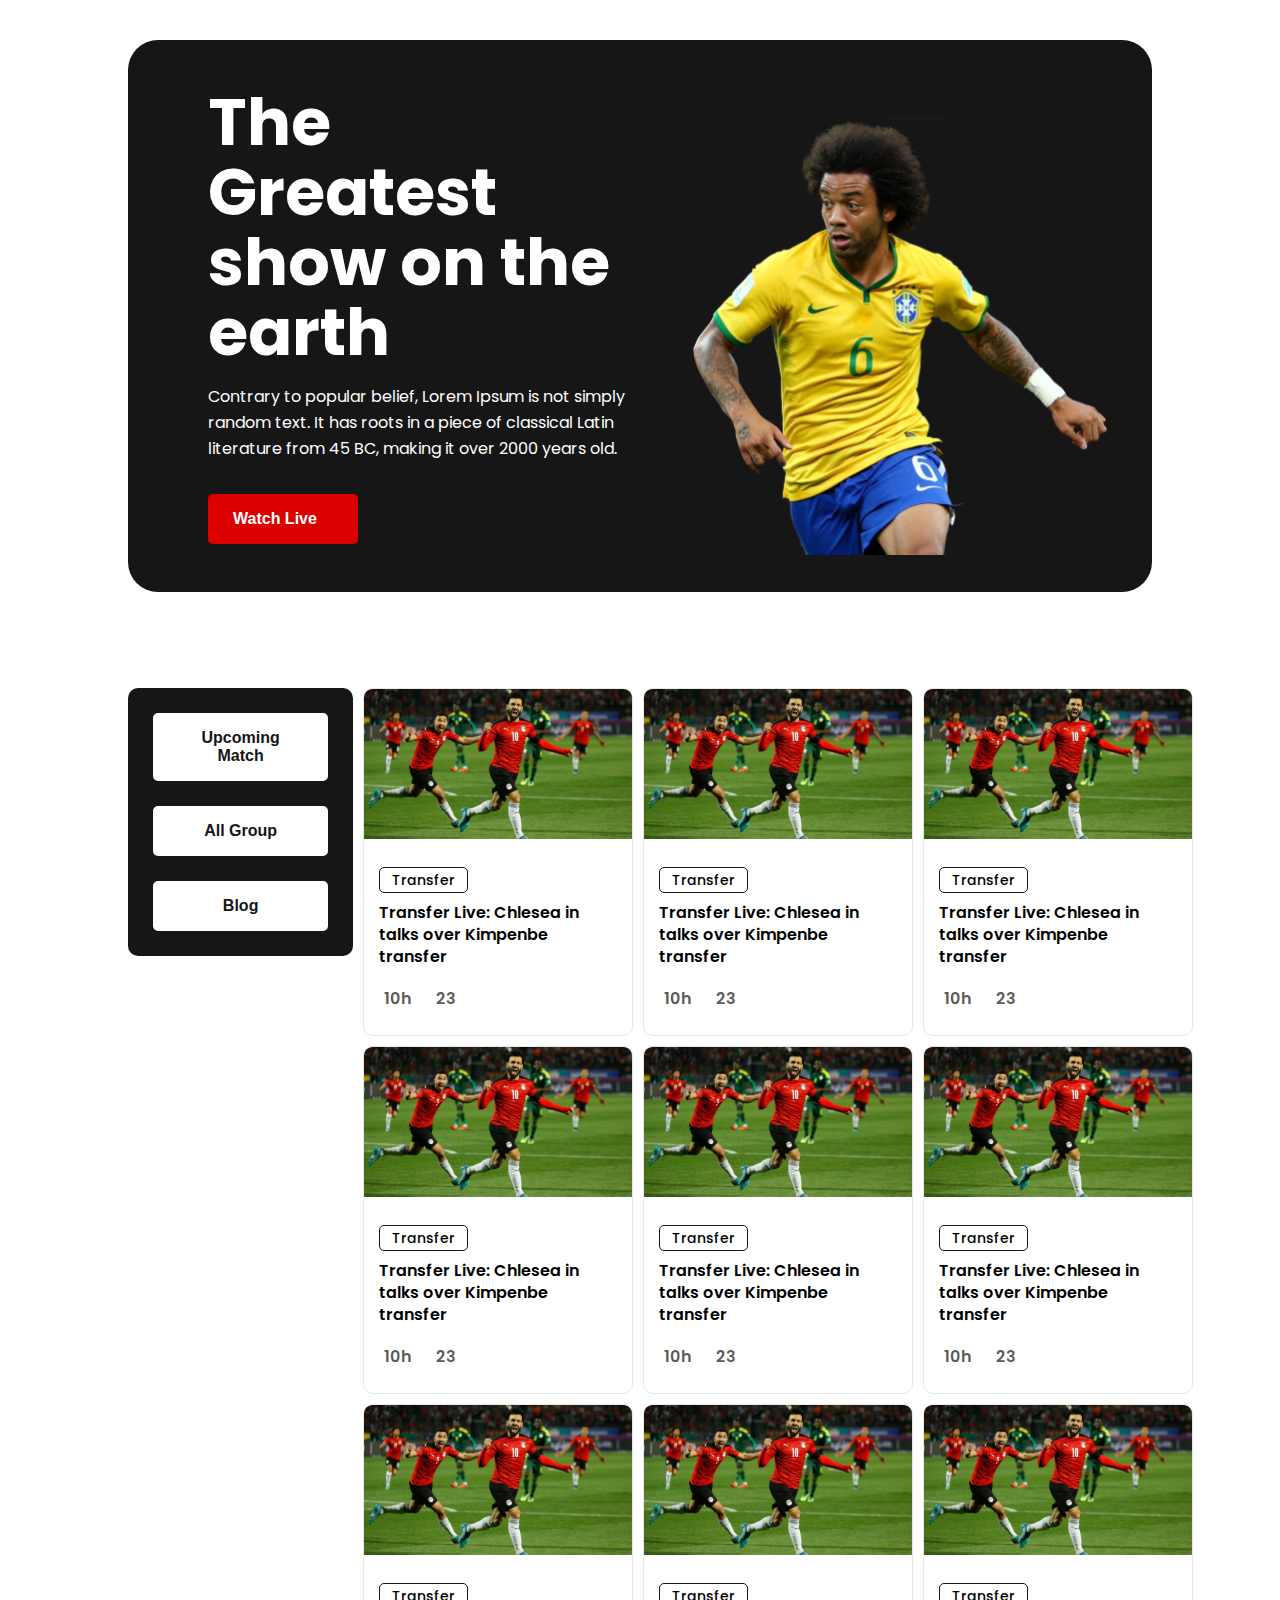
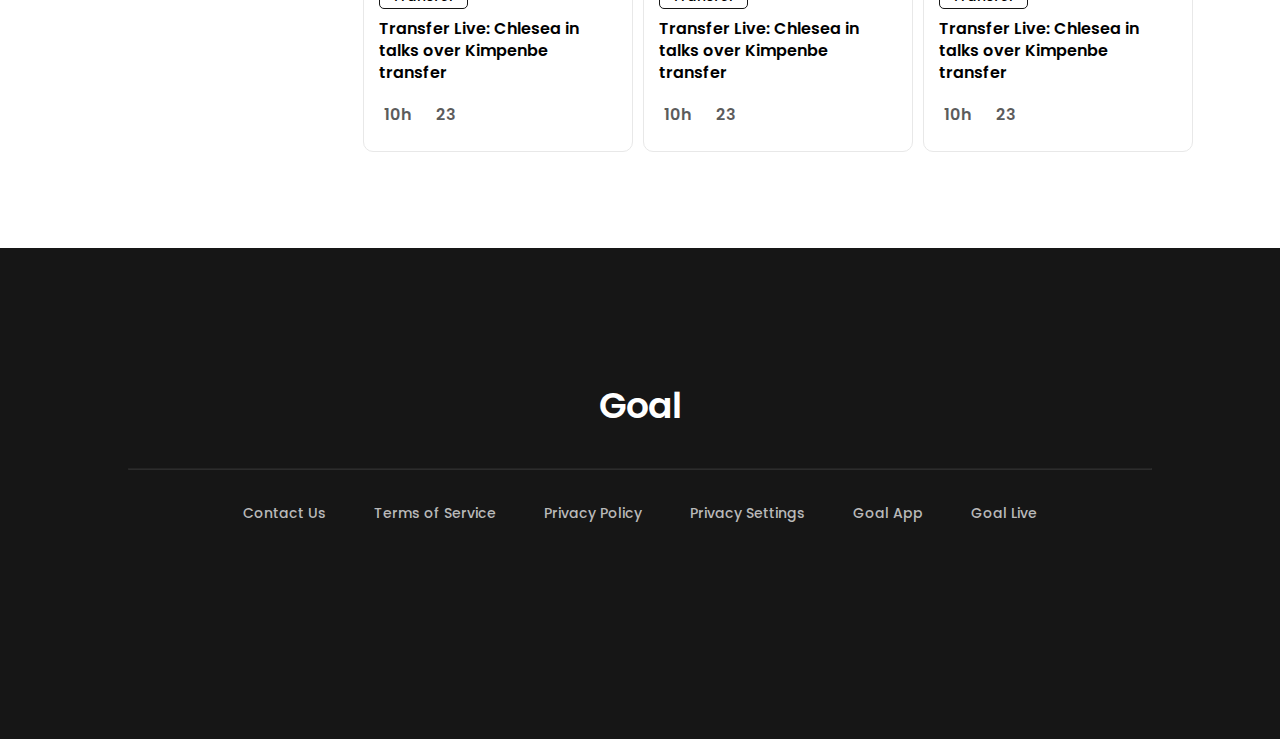
<file: index.html>
<!DOCTYPE html>
<html lang="en">

<head>
    <meta charset="UTF-8">
    <meta http-equiv="X-UA-Compatible" content="IE=edge">
    <meta name="viewport" content="width=device-width, initial-scale=1.0">
    <title>World Cup</title>
    <!-- CSS Link -->
    <link rel="stylesheet" href="style.css">

    <!-- Responsive CSS -->
    <link rel="stylesheet" href="./responsive.css">
    <!-- Google Font Link -->
    <link rel="preconnect" href="https://fonts.googleapis.com">
    <link rel="preconnect" href="https://fonts.gstatic.com" crossorigin>
    <link href="https://fonts.googleapis.com/css2?family=Poppins:wght@300;400;500;600;700;800;900&display=swap"
        rel="stylesheet">

    <!-- Font Awesome Link -->
    <link rel="stylesheet" href="https://cdnjs.cloudflare.com/ajax/libs/font-awesome/6.1.1/css/all.min.css"
        integrity="sha512-KfkfwYDsLkIlwQp6LFnl8zNdLGxu9YAA1QvwINks4PhcElQSvqcyVLLD9aMhXd13uQjoXtEKNosOWaZqXgel0g=="
        crossorigin="anonymous" referrerpolicy="no-referrer" />
</head>

<body>
    <div class="container">
        <!-- Banner Section -->
        <header class="banner-section">
            <div class="banner-content">
                <h1>The Greatest show on the earth</h1>
                <p class="banner-large">
                    Contrary to popular belief, Lorem Ipsum is not simply random text. It has roots in a piece of
                    classical Latin literature
                    from 45 BC, making it over 2000 years old.
                </p>
                <p class="banner-medium">Contrary to popular belief, Lorem Ipsum is
                    not simply random text.</p>
                <button class="banner-button">
                    Watch Live
                    <span>
                        <i class="fa-solid fa-angle-right"></i>
                    </span>
                </button>
            </div>
            <div class="banner-img">
                <img src="./assets/kisspng-marcelo-vieira-brazil-national-football-team-footb-brazil-5ac0e6b8ef0ed6 1.svg"
                    alt="something wrong">
            </div>
        </header>

        <!-- Content section -->
        <main class="content-section">
            <div class="sidebar">
                <a href="./upcoming-match.html">
                    <button class="upcoming-match">Upcoming Match</button>
                </a>
                <button class="all-group">All Group</button>
                <a href="./index.html">
                    <button class="blog">Blog</button>
                </a>
            </div>
            <div class="main-content">
                <div class="card">
                    <div class="card-header">
                        <img src="./assets/Rectangle 3.svg" alt="something wrong">
                    </div>
                    <div class="card-body">
                        <span class="transfer">Transfer</span>
                        <p>
                            Transfer Live: Chlesea in talks
                            over Kimpenbe transfer
                        </p>
                        <div class="card-icons">
                            <p>
                                <i class="fa-regular fa-clock"></i>
                                <span>10h</span>
                            </p>
                            <p>
                                <i class="fa-regular fa-message"></i>
                                <span>23</span>
                            </p>
                        </div>
                    </div>
                </div>
                <div class="card">
                    <div class="card-header">
                        <img src="./assets/Rectangle 3.svg" alt="something wrong">
                    </div>
                    <div class="card-body">
                        <span class="transfer">Transfer</span>
                        <p>
                            Transfer Live: Chlesea in talks
                            over Kimpenbe transfer
                        </p>
                        <div class="card-icons">
                            <p>
                                <i class="fa-regular fa-clock"></i>
                                <span>10h</span>
                            </p>
                            <p>
                                <i class="fa-regular fa-message"></i>
                                <span>23</span>
                            </p>
                        </div>
                    </div>
                </div>
                <div class="card">
                    <div class="card-header">
                        <img src="./assets/Rectangle 3.svg" alt="something wrong">
                    </div>
                    <div class="card-body">
                        <span class="transfer">Transfer</span>
                        <p>
                            Transfer Live: Chlesea in talks
                            over Kimpenbe transfer
                        </p>
                        <div class="card-icons">
                            <p>
                                <i class="fa-regular fa-clock"></i>
                                <span>10h</span>
                            </p>
                            <p>
                                <i class="fa-regular fa-message"></i>
                                <span>23</span>
                            </p>
                        </div>
                    </div>
                </div>
                <div class="card">
                    <div class="card-header">
                        <img src="./assets/Rectangle 3.svg" alt="something wrong">
                    </div>
                    <div class="card-body">
                        <span class="transfer">Transfer</span>
                        <p>
                            Transfer Live: Chlesea in talks
                            over Kimpenbe transfer
                        </p>
                        <div class="card-icons">
                            <p>
                                <i class="fa-regular fa-clock"></i>
                                <span>10h</span>
                            </p>
                            <p>
                                <i class="fa-regular fa-message"></i>
                                <span>23</span>
                            </p>
                        </div>
                    </div>
                </div>
                <div class="card">
                    <div class="card-header">
                        <img src="./assets/Rectangle 3.svg" alt="something wrong">
                    </div>
                    <div class="card-body">
                        <span class="transfer">Transfer</span>
                        <p>
                            Transfer Live: Chlesea in talks
                            over Kimpenbe transfer
                        </p>
                        <div class="card-icons">
                            <p>
                                <i class="fa-regular fa-clock"></i>
                                <span>10h</span>
                            </p>
                            <p>
                                <i class="fa-regular fa-message"></i>
                                <span>23</span>
                            </p>
                        </div>
                    </div>
                </div>
                <div class="card">
                    <div class="card-header">
                        <img src="./assets/Rectangle 3.svg" alt="something wrong">
                    </div>
                    <div class="card-body">
                        <span class="transfer">Transfer</span>
                        <p>
                            Transfer Live: Chlesea in talks
                            over Kimpenbe transfer
                        </p>
                        <div class="card-icons">
                            <p>
                                <i class="fa-regular fa-clock"></i>
                                <span>10h</span>
                            </p>
                            <p>
                                <i class="fa-regular fa-message"></i>
                                <span>23</span>
                            </p>
                        </div>
                    </div>
                </div>
                <div class="card">
                    <div class="card-header">
                        <img src="./assets/Rectangle 3.svg" alt="something wrong">
                    </div>
                    <div class="card-body">
                        <span class="transfer">Transfer</span>
                        <p>
                            Transfer Live: Chlesea in talks
                            over Kimpenbe transfer
                        </p>
                        <div class="card-icons">
                            <p>
                                <i class="fa-regular fa-clock"></i>
                                <span>10h</span>
                            </p>
                            <p>
                                <i class="fa-regular fa-message"></i>
                                <span>23</span>
                            </p>
                        </div>
                    </div>
                </div>
                <div class="card">
                    <div class="card-header">
                        <img src="./assets/Rectangle 3.svg" alt="something wrong">
                    </div>
                    <div class="card-body">
                        <span class="transfer">Transfer</span>
                        <p>
                            Transfer Live: Chlesea in talks
                            over Kimpenbe transfer
                        </p>
                        <div class="card-icons">
                            <p>
                                <i class="fa-regular fa-clock"></i>
                                <span>10h</span>
                            </p>
                            <p>
                                <i class="fa-regular fa-message"></i>
                                <span>23</span>
                            </p>
                        </div>
                    </div>
                </div>
                <div class="card last-card">
                    <div class="card-header">
                        <img src="./assets/Rectangle 3.svg" alt="something wrong">
                    </div>
                    <div class="card-body">
                        <span class="transfer">Transfer</span>
                        <p>
                            Transfer Live: Chlesea in talks
                            over Kimpenbe transfer
                        </p>
                        <div class="card-icons">
                            <p>
                                <i class="fa-regular fa-clock"></i>
                                <span>10h</span>
                            </p>
                            <p>
                                <i class="fa-regular fa-message"></i>
                                <span>23</span>
                            </p>
                        </div>
                    </div>
                </div>
            </div>

            <div class="expend-cards">
                <button class="view-all">View All</button>
            </div>
        </main>
    </div>
    <!-- Footer Section -->
    <footer class="footer-section">
        <h2>Goal</h2>
        <hr class="horizontal">
        <div class="footer-links">
            <ul>
                <li>
                    <a href="#">Contact Us</a>
                </li>
                <li>
                    <a href="#">Terms of Service</a>
                </li>
                <li>
                    <a href="#">Privacy Policy</a>
                </li>
                <li>
                    <a href="#">Privacy Settings</a>
                </li>
                <li>
                    <a href="#">Goal App</a>
                </li>
                <li>
                    <a href="#">Goal Live</a>
                </li>
            </ul>
        </div>
        <div class="social-icons">
            <span class="facebook-icon">
                <a href="https://www.facebook.com" target="_blank">
                    <i class="fab fa-facebook"></i>
                </a>
            </span>
            <span class="twitter-icon">
                <a href="https://www.twitter.com" target="_blank">
                    <i class="fab fa-twitter"></i>
                </a>
            </span>
            <span class="instagram-icon">
                <a href="https://www.instagram.com" target="_blank">
                    <i class="fab fa-instagram"></i>
                </a>
            </span>
        </div>
    </footer>
</body>

</html>
</file>
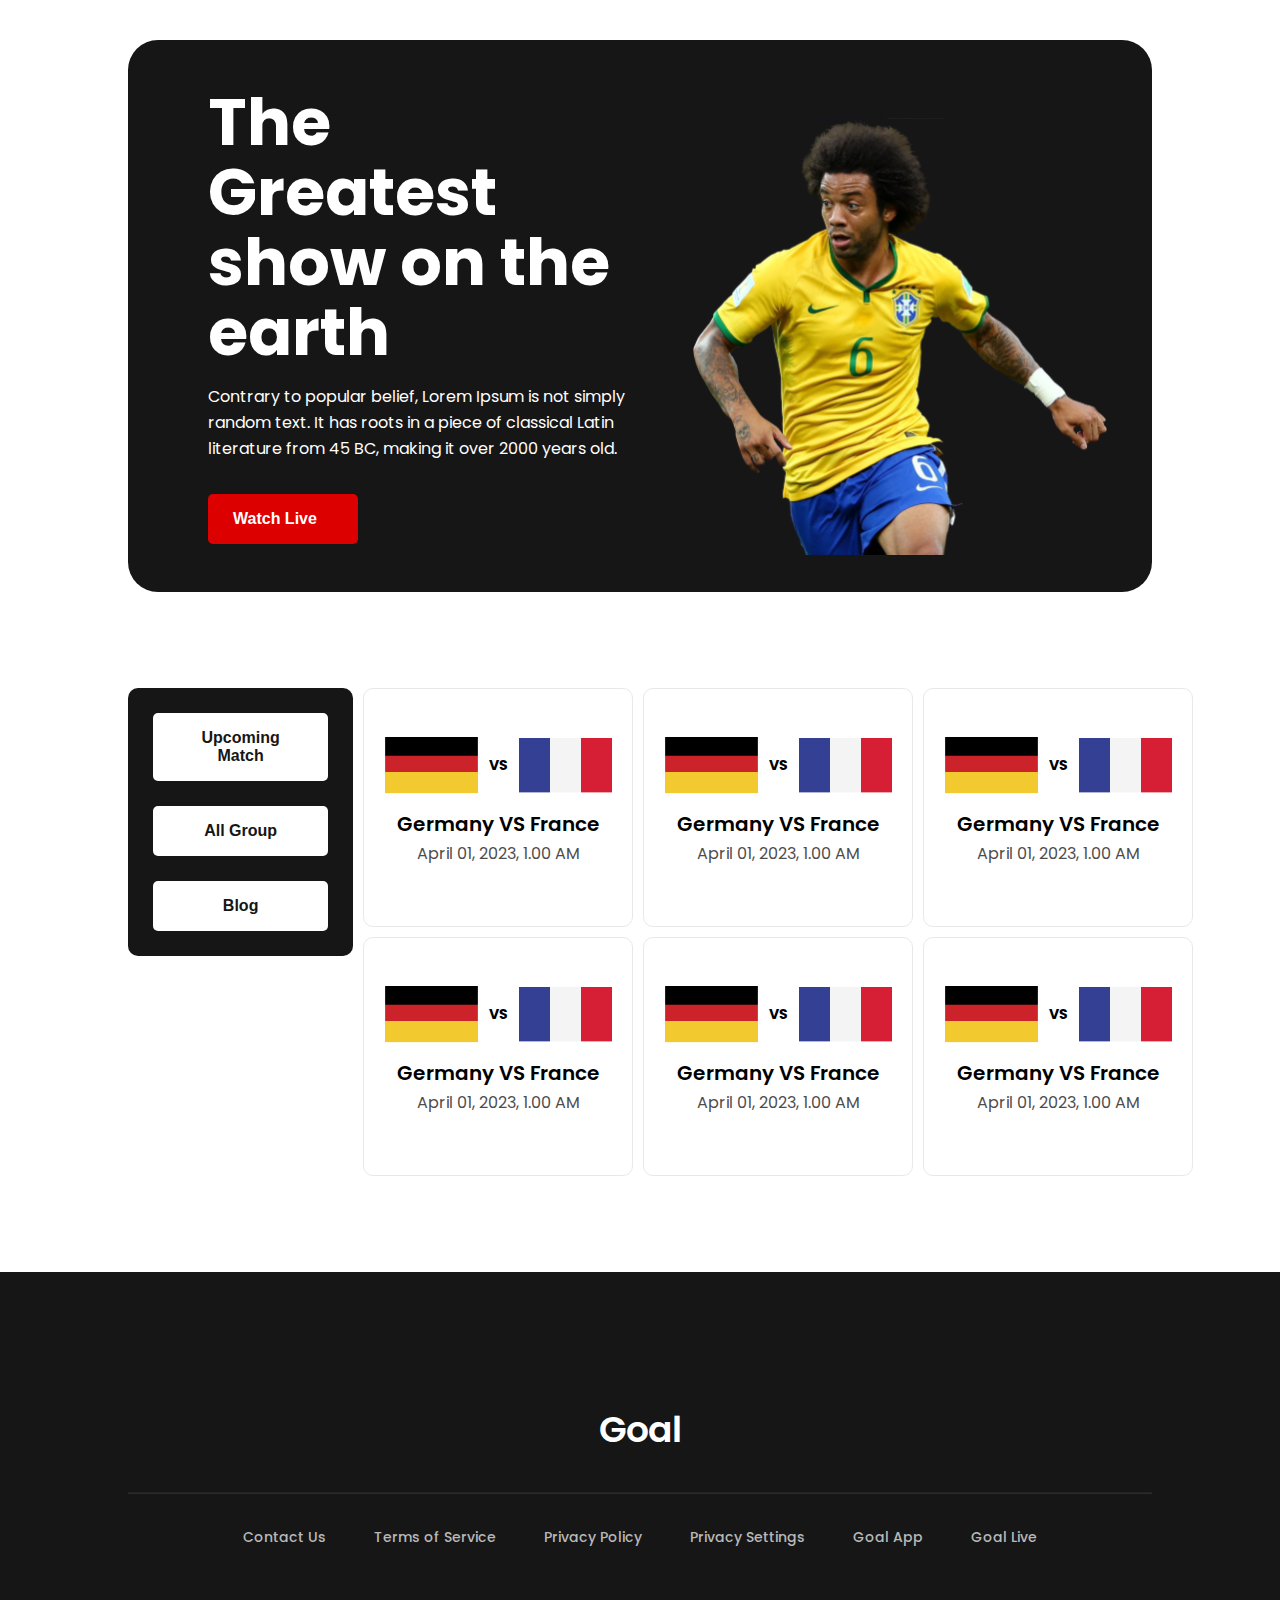
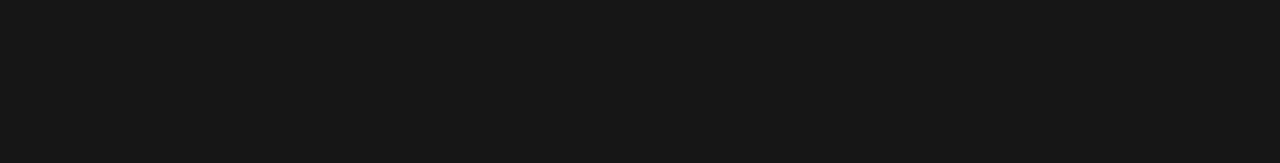
<file: upcoming-match.html>
<!DOCTYPE html>
<html lang="en">

<head>
    <meta charset="UTF-8">
    <meta http-equiv="X-UA-Compatible" content="IE=edge">
    <meta name="viewport" content="width=device-width, initial-scale=1.0">
    <title>World Cup</title>
    <!-- CSS Link -->
    <link rel="stylesheet" href="./umcoming-match.css">

    <!-- Responsive CSS Link -->
    <link rel="stylesheet" href="./responsive.css">

    <!-- Google Font Link -->
    <link rel="preconnect" href="https://fonts.googleapis.com">
    <link rel="preconnect" href="https://fonts.gstatic.com" crossorigin>
    <link href="https://fonts.googleapis.com/css2?family=Poppins:wght@300;400;500;600;700;800;900&display=swap"
        rel="stylesheet">

    <!-- Font Awesome Link -->
    <link rel="stylesheet" href="https://cdnjs.cloudflare.com/ajax/libs/font-awesome/6.1.1/css/all.min.css"
        integrity="sha512-KfkfwYDsLkIlwQp6LFnl8zNdLGxu9YAA1QvwINks4PhcElQSvqcyVLLD9aMhXd13uQjoXtEKNosOWaZqXgel0g=="
        crossorigin="anonymous" referrerpolicy="no-referrer" />
</head>

<body>
    <div class="container">
        <!-- Banner Section -->
        <header class="banner-section">
            <div class="banner-content">
                <h1>The Greatest show on the earth</h1>
                <p>
                    Contrary to popular belief, Lorem Ipsum is not simply random text. It has roots in a piece of
                    classical Latin literature
                    from 45 BC, making it over 2000 years old.
                </p>
                <button class="banner-button">
                    Watch Live
                    <span>
                        <i class="fa-solid fa-angle-right"></i>
                    </span>
                </button>
            </div>
            <div class="banner-img">
                <img src="./assets/kisspng-marcelo-vieira-brazil-national-football-team-footb-brazil-5ac0e6b8ef0ed6 1.svg"
                    alt="something wrong">
            </div>
        </header>

        <!-- Content section -->
        <main class="content-section">
            <div class="sidebar">
                <a href="./upcoming-match.html">
                    <button class="upcoming-match">Upcoming Match</button>
                </a>
                <button class="all-group">All Group</button>
                <a href="./index.html">
                    <button class="blog">Blog</button>
                </a>
            </div>
            <div class="main-content">
                <div class="card">
                    <div class="card-header">
                        <img src="./assets/germany Flag.png" alt="something wrong">
                        <span>VS</span>
                        <img src="./assets/Flag.png" alt="something wrong">
                    </div>
                    <div class="card-body">
                        <h3>Germany VS France</h3>
                        <p>April 01, 2023, 1.00 AM</p>
                    </div>
                </div>
                <div class="card">
                    <div class="card-header">
                        <img src="./assets/germany Flag.png" alt="something wrong">
                        <span>VS</span>
                        <img src="./assets/Flag.png" alt="something wrong">
                    </div>
                    <div class="card-body">
                        <h3>Germany VS France</h3>
                        <p>April 01, 2023, 1.00 AM</p>
                    </div>
                </div>
                <div class="card">
                    <div class="card-header">
                        <img src="./assets/germany Flag.png" alt="something wrong">
                        <span>VS</span>
                        <img src="./assets/Flag.png" alt="something wrong">
                    </div>
                    <div class="card-body">
                        <h3>Germany VS France</h3>
                        <p>April 01, 2023, 1.00 AM</p>
                    </div>
                </div>
                <div class="card">
                    <div class="card-header">
                        <img src="./assets/germany Flag.png" alt="something wrong">
                        <span>VS</span>
                        <img src="./assets/Flag.png" alt="something wrong">
                    </div>
                    <div class="card-body">
                        <h3>Germany VS France</h3>
                        <p>April 01, 2023, 1.00 AM</p>
                    </div>
                </div>
                <div class="card">
                    <div class="card-header">
                        <img src="./assets/germany Flag.png" alt="something wrong">
                        <span>VS</span>
                        <img src="./assets/Flag.png" alt="something wrong">
                    </div>
                    <div class="card-body">
                        <h3>Germany VS France</h3>
                        <p>April 01, 2023, 1.00 AM</p>
                    </div>
                </div>
                <div class="card">
                    <div class="card-header">
                        <img src="./assets/germany Flag.png" alt="something wrong">
                        <span>VS</span>
                        <img src="./assets/Flag.png" alt="something wrong">
                    </div>
                    <div class="card-body">
                        <h3>Germany VS France</h3>
                        <p>April 01, 2023, 1.00 AM</p>
                    </div>
                </div>
            </div>
        </main>
    </div>
    <!-- Footer Section -->
    <footer class="footer-section">
        <h2>Goal</h2>
        <hr class="horizontal">
        <div class="footer-links">
            <ul>
                <li>
                    <a href="#">Contact Us</a>
                </li>
                <li>
                    <a href="#">Terms of Service</a>
                </li>
                <li>
                    <a href="#">Privacy Policy</a>
                </li>
                <li>
                    <a href="#">Privacy Settings</a>
                </li>
                <li>
                    <a href="#">Goal App</a>
                </li>
                <li>
                    <a href="#">Goal Live</a>
                </li>
            </ul>
        </div>
        <div class="social-icons">
            <span class="facebook-icon">
                <a href="https://www.facebook.com" target="_blank">
                    <i class="fab fa-facebook"></i>
                </a>
            </span>
            <span class="twitter-icon">
                <a href="https://www.twitter.com" target="_blank">
                    <i class="fab fa-twitter"></i>
                </a>
            </span>
            <span class="instagram-icon">
                <a href="https://www.instagram.com" target="_blank">
                    <i class="fab fa-instagram"></i>
                </a>
            </span>
        </div>
    </footer>
</body>

</html>
</file>
<file: style.css>
* {
    margin: 0;
    padding: 0;
    box-sizing: border-box;
}

body {
    width: 100%;
    height: 100%;
    font-family: 'Poppins', sans-serif;
    scroll-behavior: smooth;
}

a {
    text-decoration: none;
}

/* Container Section */
.container {
    width: 80%;
    margin: 0 auto;
}

/* Banner Section */
.banner-section {
    display: grid;
    grid-template-columns: repeat(2, 1fr);
    column-gap: 15px;
    background: #161616;
    margin-top: 2.5rem;
    border-radius: 30px;
    overflow: hidden;
}

.banner-medium {
    display: none;
}

.banner-content {
    margin: 3rem 0;
    margin-left: 5rem;
}

.banner-content h1 {
    font-size: 65px;
    line-height: 70px;
    font-weight: 700;
    color: #fff;
    margin-bottom: 1rem;
}

.banner-content p {
    font-size: 16px;
    line-height: 26px;
    font-weight: 400;
    color: #fff;
    margin-bottom: 2rem;
}

.banner-button {
    padding: 16px 25px;
    background: #dd0000;
    border-radius: 5px;
    outline: none;
    border: none;
    color: #fff;
    font-size: 16px;
    font-weight: 600;
    display: flex;
    align-items: center;
    justify-content: center;
    cursor: pointer;
}

.banner-button:hover {
    background-color: transparent;
    border: 2px solid #fff;
    color: #fff;
    transition: all .1s ease-in-out;
}

.banner-button span {
    margin-left: 1rem;
}

.banner-img {
    display: flex;
    justify-content: center;
    padding-top: 2rem;
}

.banner-img img {
    width: 82%;
    height: 102%;
}

/* Content Section */
.content-section {
    display: flex;
    column-gap: 10px;
    margin: 6rem 0;
    width: 100%;
}

.sidebar {
    background: #161616;
    padding: 25px;
    border-radius: 10px;
    height: 100%;
    width: 22%;
}

.sidebar button {
    display: block;
    width: 100%;
    padding: 16px 25px;
    background: #fff;
    border-radius: 5px;
    outline: none;
    border: none;
    color: #161616;
    font-size: 16px;
    font-weight: 600;
    cursor: pointer;
    text-align: center;
}

.sidebar button:nth-child(2) {
    margin: 25px 0;
}

.sidebar button:hover,
.sidebar button:focus {
    background-color: #dd0000;
    color: #fff;
    transition: all .2s ease-in-out;
}

.main-content {
    display: grid;
    grid-template-columns: repeat(3, 1fr);
    gap: 10px;
    width: 77%;
}

.card {
    width: 270px;
    border: 1px solid #E8E8E8;
    border-radius: 10px;
}

.card-header {
    width: 100%;
    height: 163px;
}

.card-header img {
    width: 100%;
}

.card-body {
    padding: 15px;
}

.card-body .transfer {
    font-size: 14px;
    font-weight: 500;
    line-height: 24px;
    border: 1px solid #161616;
    border-radius: 5px;
    padding: 2px 12px;
}

.card-body p {
    font-size: 16px;
    font-weight: 600;
    line-height: 22px;
    margin: 10px 0;
}

.card-icons {
    display: flex;
}

.card-icons p {
    font-size: 16px;
    color: #5C5C5C;
}

.card-icons span {
    margin-left: 5px;
    margin-right: 20px;
}

.expend-cards {
    display: none;
}

/* Footer Section */
.footer-section {
    background: #161616;
    text-align: center;
    padding: 8rem 0;
}

.footer-section h2 {
    font-size: 36px;
    line-height: 60px;
    font-weight: 600;
    color: #fff;
    margin-bottom: 2rem;
}

.horizontal {
    width: 80%;
    opacity: 10%;
    position: absolute;
    left: 10%;
}

.footer-links {
    display: flex;
    justify-content: center;
    padding-top: 2rem;
}

.footer-links ul {
    display: flex;
    text-align: center;
}

.footer-links li {
    list-style: none;
    margin-right: 3rem;
}

.footer-links li:last-child {
    margin: 0;
}

.footer-links li a {
    text-decoration: none;
    color: #b9b9b9;
    font-weight: 500;
    font-size: 14px;
    line-height: 24px;
}

.footer-links li a:hover {
    /* color: #dd0000; */
    color: #fff;
    transition: all .2s ease-in-out;
}

.social-icons {
    margin-top: 3rem;
    font-size: 25px;
}

.social-icons a {
    text-decoration: none;
}

.twitter-icon {
    margin: 0 1.5rem;
}

.social-icons i {
    cursor: pointer;
    color: #b9b9b9;
}

.facebook-icon, .twitter-icon, .instagram-icon {
    cursor: context-menu;
}

.facebook-icon i:hover {
    color: #38529A;
}

.twitter-icon i:hover {
    color: #4DA6E9;
}

.instagram-icon i:hover {
    color: #9A1020;
}
</file>
<file: responsive.css>
@media only screen and (max-width: 768px) {
    .container {
        width: 85%;
    }

    .banner-content {
        margin: 1rem 0;
        margin-left: 2rem;
    }

    .banner-large {
        display: none;
    }

    .banner-medium {
        display: block;
    }

    .banner-content h1 {
        font-size: 40px;
        line-height: 50px;
        font-weight: 700;
        color: #fff;
        margin-bottom: 1rem;
    }

    .banner-content p {
        font-size: 14px;
        line-height: 24px;
        font-weight: 400;
        color: #fff;
        margin-bottom: 1.5rem;
    }

    .banner-img img {
        width: 90%;
        height: 100%;
    }

    .content-section {
        display: block;
        column-gap: 0px;
        margin: 6rem 0;
        width: 100%;
    }

    .sidebar button {
        border: 1px solid #e8e8e8;
        width: 100%;
    }

    .sidebar {
        display: grid;
        grid-template-columns: repeat(3, 1fr);
        background: transparent;
        column-gap: 10px;
        padding: 0;
        margin-bottom: 25px;
        border-radius: 10px;
        height: 100%;
        width: 100%;
    }

    .sidebar button:nth-child(2) {
        margin: 0;
    }

    .blog {
        background-color: #dd0000 !important;
        color: #fff !important;
    }

    .main-content {
        display: grid;
        grid-template-columns: repeat(2, 1fr);
        gap: 10px;
        width: 100%;
    }

    .card {
        width: 100%;
        border: 1px solid #E8E8E8;
        border-radius: 10px;
    }

    .card-body {
        padding: 25px;
        margin-top: 10px;
    }

    .expend-cards {
        width: 100%;
        display: flex;
        align-items: center;
        justify-content: center;
        margin-top: 3rem;
    }

    .view-all {
        padding: 16px 35px;
        background: #dd0000;
        border-radius: 5px;
        outline: none;
        border: none;
        color: #fff;
        font-size: 16px;
        font-weight: 600;
        display: flex;
        align-items: center;
        justify-content: center;
        cursor: pointer;
    }

    .last-card {
        display: none;
    }

    .footer-links {
        display: flex;
        width: 100%;
        justify-content: center;
        padding-top: 2rem;
    }

    .footer-links ul {
        column-gap: 20px;
    }

    .footer-links li {
        margin-right: 0;
    }
}

@media only screen and (max-width: 576px) {
    .banner-section {
        display: block;
    }

    .banner-content {
        margin: 2rem 0rem;
        padding: 0px 4rem;
        width: 100%;
        text-align: center;
    }

    .banner-content h1 {
        font-size: 22px;
        line-height: 33px;
        text-align: center;
    }

    .banner-content p {
        font-size: 14px;
        line-height: 24px;
        text-align: center;
    }

    .banner-button {
        padding: 12px 20px;
        margin-left: 3rem;
    }

    .banner-img img {
        width: 80%;
        margin-left: 3rem;
    }

    .sidebar {
        display: block;
    }

    .sidebar button {
        margin: 15px 0;
    }

    .content-section {
        margin: 3rem 0;
    }

    .main-content {
        display: block;
        margin-top: 2rem;
    }

    .card-body {
        padding: 25px;
        margin-top: 2.5rem;
    }

    .card {
        margin-bottom: 2rem;
    }

    .expend-cards {
        display: none;
    }

    .footer-section {
        padding: 2rem 0;
    }

    .footer-section h2 {
        font-size: 22px;
        line-height: 33px;
        font-weight: 600;
        color: #fff;
        margin-bottom: 1rem;
    }

    .footer-links ul {
        display: block;
    }

    .footer-links li {
        margin-bottom: 1.5rem;
    }
}
</file>
<file: umcoming-match.css>
* {
    margin: 0;
    padding: 0;
    box-sizing: border-box;
}

body {
    width: 100%;
    height: 100%;
    font-family: 'Poppins', sans-serif;
}

a {
    text-decoration: none;
}

/* Container Section */
.container {
    width: 80%;
    margin: 0 auto;
}

/* Banner Section */
.banner-section {
    display: grid;
    grid-template-columns: repeat(2, 1fr);
    column-gap: 15px;
    background: #161616;
    margin-top: 2.5rem;
    border-radius: 30px;
    overflow: hidden;
}

.banner-content {
    margin: 3rem 0;
    margin-left: 5rem;
}

.banner-content h1 {
    font-size: 65px;
    line-height: 70px;
    font-weight: 700;
    color: #fff;
    margin-bottom: 1rem;
}

.banner-content p {
    font-size: 16px;
    line-height: 26px;
    font-weight: 400;
    color: #fff;
    margin-bottom: 2rem;
}

.banner-button {
    padding: 16px 25px;
    background: #dd0000;
    border-radius: 5px;
    outline: none;
    border: none;
    color: #fff;
    font-size: 16px;
    font-weight: 600;
    display: flex;
    align-items: center;
    justify-content: center;
    cursor: pointer;
}

.banner-button:hover {
    background-color: transparent;
    border: 2px solid #fff;
    color: #fff;
    transition: all .1s ease-in-out;
}

.banner-button span {
    margin-left: 1rem;
}

.banner-img {
    display: flex;
    justify-content: center;
    padding-top: 2rem;
}

.banner-img img {
    width: 82%;
    height: 102%;
}

/* Content Section */
.content-section {
    display: flex;
    column-gap: 10px;
    margin: 6rem 0;
    width: 100%;
}

.sidebar {
    background: #161616;
    padding: 25px;
    border-radius: 10px;
    height: 100%;
    width: 22%;
}

.sidebar button {
    display: block;
    width: 100%;
    padding: 16px 25px;
    background: #fff;
    border-radius: 5px;
    outline: none;
    border: none;
    color: #161616;
    font-size: 16px;
    font-weight: 600;
    cursor: pointer;
    text-align: center;
}

.sidebar button:nth-child(2) {
    margin: 25px 0;
}

.sidebar button:hover,
.sidebar button:focus {
    background-color: #dd0000;
    color: #fff;
    transition: all .2s ease-in-out;
}

.main-content {
    display: grid;
    grid-template-columns: repeat(3, 1fr);
    gap: 10px;
    width: 77%;
}

.card {
    width: 270px;
    height: 100%;
    border: 1px solid #E8E8E8;
    border-radius: 10px;
    padding: 3rem 1rem;
}

.card-header {
    width: 100%;
    display: flex;
    align-items: center;
    justify-content: center;
}

.card-header span {
    margin: 0 10px;
    font-size: 14px;
    font-weight: 700;
}

.card-body {
    padding: 15px;
    text-align: center;
}

.card-body h3 {
    font-weight: 600;
    font-size: 20px;
    line-height: 30px;
}

.card-body p {
    font-weight: 400;
    font-size: 16px;
    line-height: 19px;
    color: #4d4d4d;
    margin-top: 5px;
}

/* Footer Section */
.footer-section {
    background: #161616;
    text-align: center;
    padding: 8rem 0;
}

.footer-section h2 {
    font-size: 36px;
    line-height: 60px;
    font-weight: 600;
    color: #fff;
    margin-bottom: 2rem;
}

.horizontal {
    width: 80%;
    opacity: 10%;
    position: absolute;
    left: 10%;
}

.footer-links {
    display: flex;
    justify-content: center;
    padding-top: 2rem;
}

.footer-links ul {
    display: flex;
    text-align: center;
}

.footer-links li {
    list-style: none;
    margin-right: 3rem;
}

.footer-links li:last-child {
    margin: 0;
}

.footer-links li a {
    text-decoration: none;
    color: #b9b9b9;
    font-weight: 500;
    font-size: 14px;
    line-height: 24px;
}

.footer-links li a:hover {
    /* color: #dd0000; */
    color: #fff;
    transition: all .2s ease-in-out;
}

.social-icons {
    margin-top: 3rem;
    font-size: 25px;
}

.social-icons a {
    text-decoration: none;
}

.twitter-icon {
    margin: 0 1.5rem;
}

.social-icons i {
    cursor: pointer;
    color: #b9b9b9;
}

.facebook-icon, .twitter-icon, .instagram-icon {
    cursor: context-menu;
}

.facebook-icon i:hover {
    color: #38529A;
}

.twitter-icon i:hover {
    color: #4DA6E9;
}

.instagram-icon i:hover {
    color: #9A1020;
}
</file>
